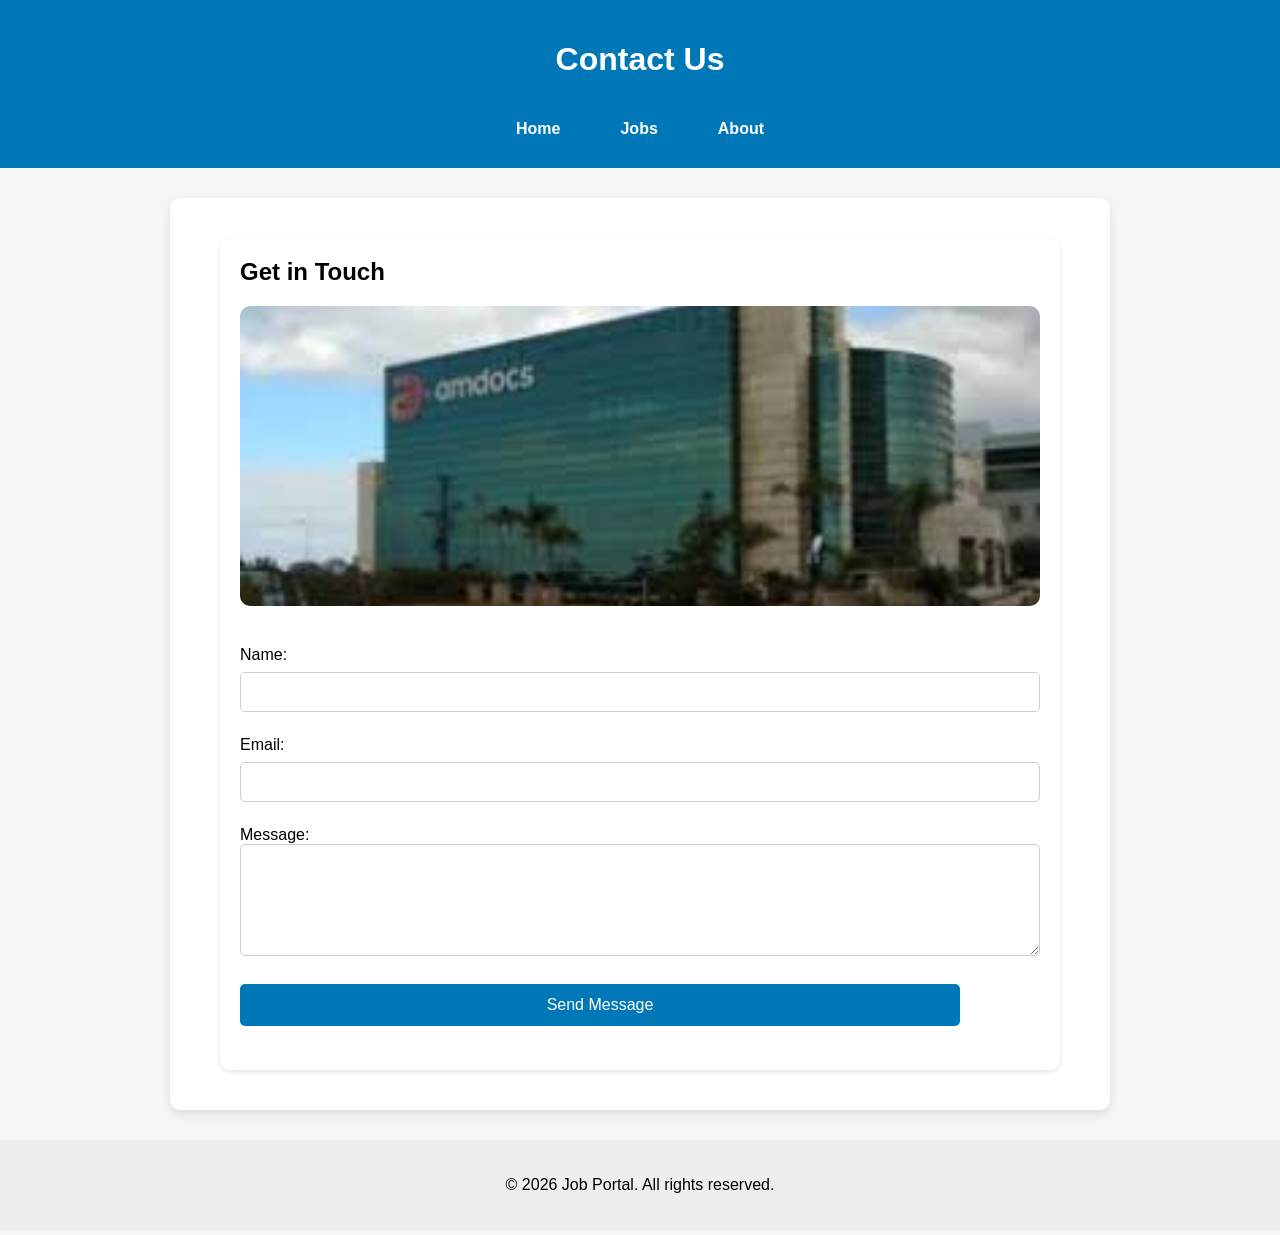
<file: contect.html>
<!DOCTYPE html>
<html lang="en">
<head>
  <meta charset="UTF-8">
  <meta name="viewport" content="width=device-width, initial-scale=1.0">
  <title>Contact Us</title>
  <link rel="stylesheet" href="style.css">
</head>
<body>

  <header>
    <h1>Contact Us</h1>
    <nav>
      <ul>
        <li><a href="index.htML">Home</a></li>
        <li><a href="#">Jobs</a></li>
        <li><a href="about.html">About</a></li>
        
      </ul>
    </nav>
  </header>

  <main>
    <!-- Contact Section -->
    <section>
      <h2>Get in Touch</h2>

      <!-- Image -->
      <img src="[data-uri]"alt="Office Image" width="1px" height="8000px">

      <!-- Contact Form -->
      <form action="#" method="post">
        <p>
          <label for="name">Name:</label><br>
          <input type="text" id="name" name="name" required>
        </p>
        <p>
          <label for="email">Email:</label><br>
          <input type="email" id="email" name="email" required>
        </p>
        <p>
          <label for="message">Message:</label><br>
          <textarea id="message" name="message" rows="5" required></textarea>
        </p>
        <p>
          <input type="submit" value="Send Message">
        </p>
      </form>
    </section>
  </main>

  <footer>
    <p>&copy; 2026 Job Portal. All rights reserved.</p>
  </footer>

</body>
</html>
</file>
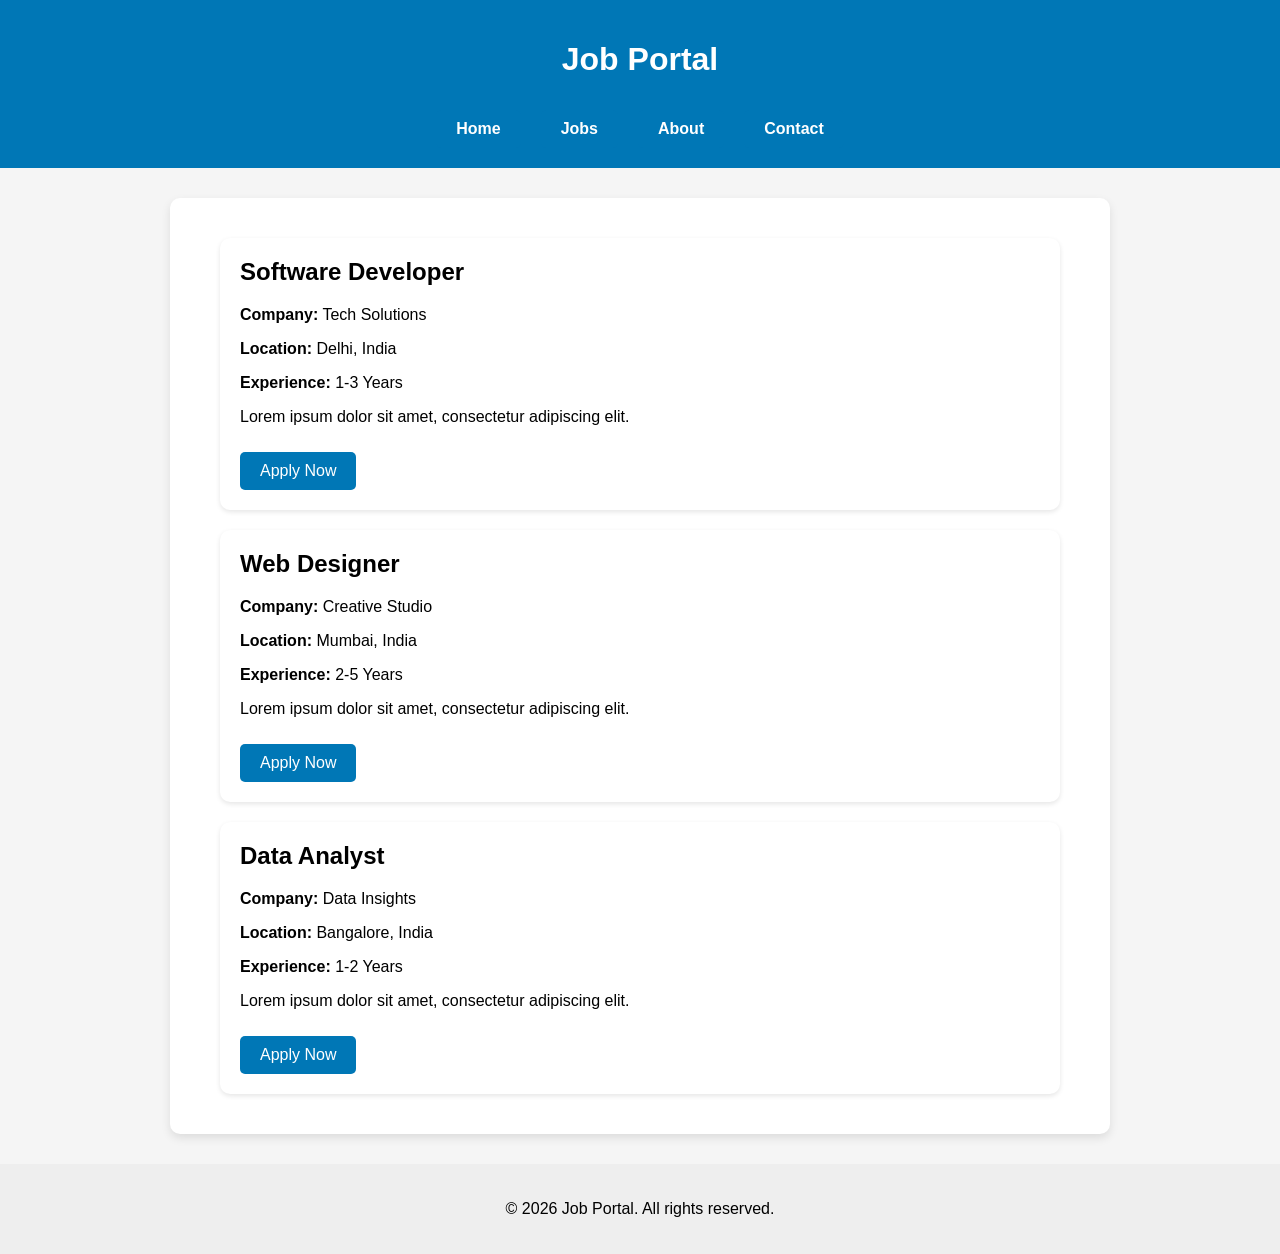
<file: jobs.html>
<!DOCTYPE html>
<html lang="en">
<head>
  <meta charset="UTF-8">
  <meta name="viewport" content="width=device-width, initial-scale=1.0">
  <title>Job Listings</title>
   <link rel="stylesheet" href="style.css">
</head>
<body>

  <header>
    <h1>Job Portal</h1>
    <nav>
      <ul>
        <li><a href="index.html">Home</a></li>
        <li><a href="#">Jobs</a></li>
        <li><a href="#">About</a></li>
        <li><a href="contect.html">Contact</a></li>
      </ul>
    </nav>
  </header>

  <main>
    <!-- Job 1 -->
    <section>
      <h2>Software Developer</h2>
      <p><strong>Company:</strong> Tech Solutions</p>
      <p><strong>Location:</strong> Delhi, India</p>
      <p><strong>Experience:</strong> 1-3 Years</p>
      <p>Lorem ipsum dolor sit amet, consectetur adipiscing elit.</p>
      <a href="#">Apply Now</a>
    </section>

    <!-- Job 2 -->
    <section>
      <h2>Web Designer</h2>
      <p><strong>Company:</strong> Creative Studio</p>
      <p><strong>Location:</strong> Mumbai, India</p>
      <p><strong>Experience:</strong> 2-5 Years</p>
      <p>Lorem ipsum dolor sit amet, consectetur adipiscing elit.</p>
      <a href="#">Apply Now</a>
    </section>

    <!-- Job 3 -->
    <section>
      <h2>Data Analyst</h2>
      <p><strong>Company:</strong> Data Insights</p>
      <p><strong>Location:</strong> Bangalore, India</p>
      <p><strong>Experience:</strong> 1-2 Years</p>
      <p>Lorem ipsum dolor sit amet, consectetur adipiscing elit.</p>
      <a href="#">Apply Now</a>
    </section>
  </main>

  <footer>
    <p>&copy; 2026 Job Portal. All rights reserved.</p>
  </footer>

</body>
</html>
</file>
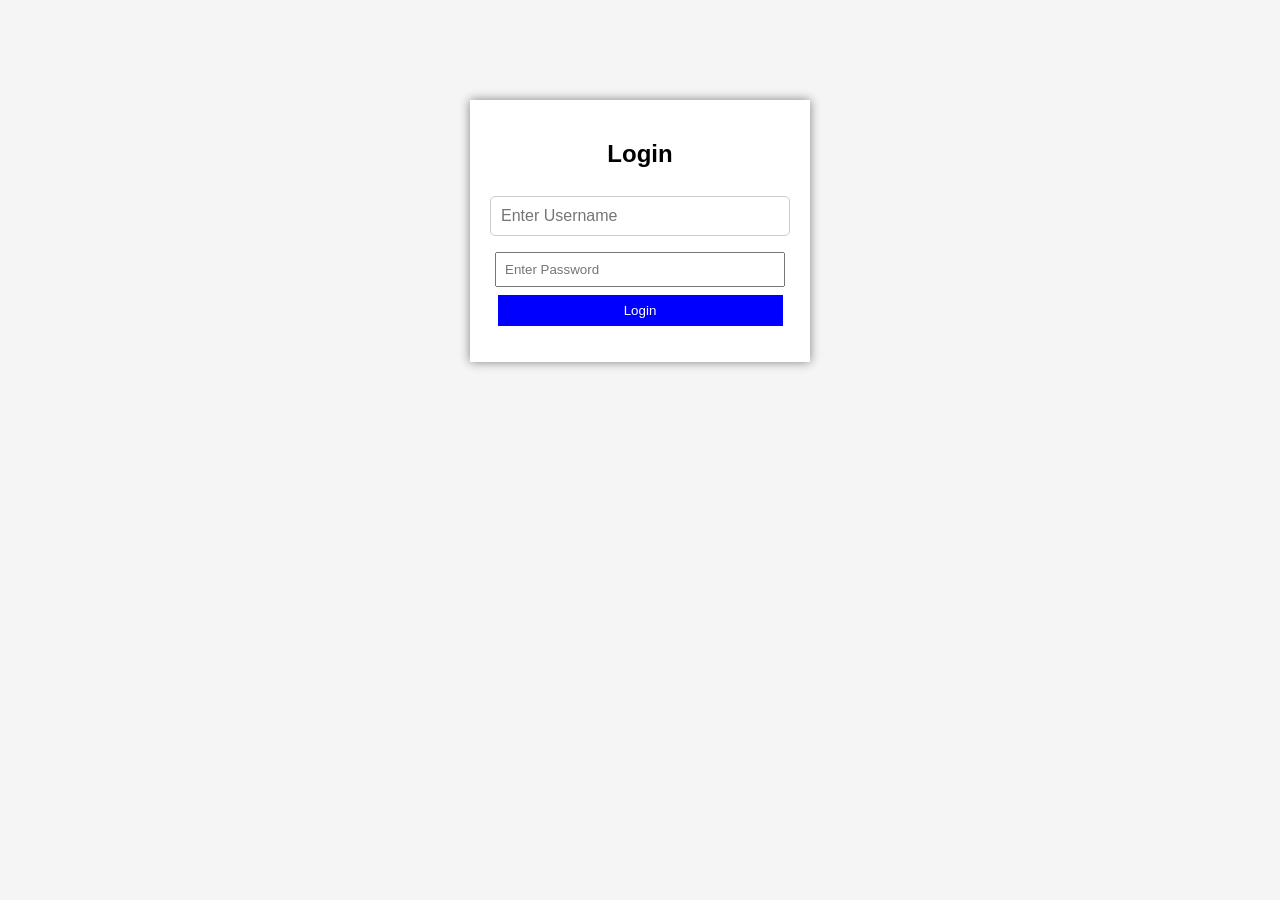
<file: register.html>
<!DOCTYPE html>
<html>
<head>
    <title>Login System</title>
    <link rel="stylesheet" href="style.css">
</head>
<body>

<div class="login-box">
    <h2>Login</h2>

    <input type="text" id="username" placeholder="Enter Username">
    <input type="password" id="password" placeholder="Enter Password">

    <button onclick="login()">Login</button>

    <p id="message"></p>
</div>

<script src="script.js"></script>
</body>
</html>
</file>
<file: style.css>
body {
    font-family: Arial, sans-serif;
    background-color: #f2f2f2;
}

.login-box {
    width: 300px;
    margin: 100px auto;
    background: white;
    padding: 20px;
    box-shadow: 0px 0px 10px gray;
    text-align: center;
}

input {
    width: 90%;
    padding: 8px;
    margin: 8px 0;
}

button {
    width: 95%;
    padding: 8px;
    background: blue;
    color: white;
    border: none;
    cursor: pointer;
}

#message {
    color: red;
}

.my{
     width: 700px;
     height: 500px;
    margin: 100px auto;
    background: white;
    padding: 20px;
    box-shadow: 0px 0px 10px gray;
    text-align: center;
    direction: inherit;
    text-align: left;
}
 body {
  font-family: Arial, sans-serif;
  background-color: #f5f5f5;
  margin: 0;
  padding: 0;
}

/* Header */
header {
  background-color: #0077b6;
  color: white;
  padding: 20px;
  text-align: center;
}

/* Navigation menu */
nav ul {
  list-style-type: none;
  padding: 0;
  display: flex;
  justify-content: center;
  gap: 20px;
}

nav a {
  text-decoration: none;
  color: white;
  font-weight: bold;
}

/* Job Sections */
main section {
  background-color: white;
  margin: 20px auto;
  padding: 20px;
  border-radius: 10px;
  max-width: 800px;
  box-shadow: 0 2px 5px rgba(0,0,0,0.1);
}

main section h2 {
  margin-top: 0;
}

/* Apply Button */
a {
  display: inline-block;
  background-color: #0077b6;
  color: white;
  padding: 10px 20px;
  border-radius: 5px;
  text-decoration: none;
  margin-top: 10px;
}

a:hover {
  background-color: #005f87;
}

/* Footer */
footer {
  text-align: center;
  padding: 20px;
  background-color: #eee;
  margin-top: 20px;
}
/*contect*/
body {
  font-family: Arial, sans-serif;
  margin: 0;
  padding: 0;
  background-color: #f5f5f5;
}

/* Header */
header {
  background-color: #0077b6;
  color: white;
  padding: 20px;
  text-align: center;
}
 
nav ul {
  list-style: none;
  padding: 0;
  display: flex;
  justify-content: center;
  gap: 20px;
  margin: 10px 0 0 0;
}

nav a {
  color: white;
  text-decoration: none;
  font-weight: bold;
}

nav a:hover {
  text-decoration: underline;
} */

/* Main Section 
main {
  max-width: 900px;
  margin: 30px auto;
  padding: 20px;
  background-color: white;
  border-radius: 10px;
  box-shadow: 0 4px 10px rgba(0,0,0,0.1);
}

main section img {
  width: 100%;
  max-height: 300px;
  object-fit: cover;
  border-radius: 10px;
  margin-bottom: 20px;
}

/* Form Styles */
form p {
  margin-bottom: 15px;
}

input[type="text"],
input[type="email"],
textarea {
  width: 100%;
  padding: 10px;
  border: 1px solid #ccc;
  border-radius: 5px;
  box-sizing: border-box;
  font-size: 16px;
}

textarea {
  resize: vertical;
}

input[type="submit"] {
  background-color: #0077b6;
  color: white;
  border: none;
  padding: 12px 25px;
  border-radius: 5px;
  cursor: pointer;
  font-size: 16px;
  transition: background-color 0.3s, transform 0.3s;
}

input[type="submit"]:hover {
  background-color: #005f87;
  transform: scale(1.05);
}

/* Footer */
footer {
  text-align: center;
  padding: 20px;
  background-color: #eee;
  margin-top: 20px;
}

/* Responsive */
@media (max-width: 600px) {
  nav ul {
    flex-direction: column;
    gap: 10px;
  }
}

/*about*/

 body {
      font-family: Arial, sans-serif;
      margin: 0;
      padding: 0;
      background-color: #f5f5f5;
    }

    /* Header */
    header {
      background-color: #0077b6;
      color: white;
      padding: 20px;
      text-align: center;
    }

    nav ul {
      list-style: none;
      padding: 0;
      display: flex;
      justify-content: center;
      gap: 20px;
      margin: 10px 0 0 0;
    }

    nav a {
      color: white;
      text-decoration: none;
      font-weight: bold;
    }

    nav a:hover {
      text-decoration: underline;
    }

    /* Main Section */
    main {
      max-width: 900px;
      margin: 30px auto;
      padding: 20px;
      background-color: white;
      border-radius: 10px;
      box-shadow: 0 4px 10px rgba(0,0,0,0.1);
    }

    main img {
      width: 100%;
      max-height: 300px;
      object-fit: cover;
      border-radius: 10px;
      margin-bottom: 20px;
    }

    /* Owner Section */
    .owner {
      display: flex;
      align-items: center;
      gap: 15px;
      margin-bottom: 15px;
    }

    .owner img {
      width: 150px;
      height: 150px;
      object-fit: cover;
      border-radius: 50%;
    }

    /* Google Map */
    iframe {
      width: 100%;
      max-width: 100%;
      height: 450px;
      border: 0;
      border-radius: 10px;
      margin-top: 20px;
    }

    /* Footer */
    footer {
      text-align: center;
      padding: 20px;
      background-color: #eee;
      margin-top: 20px;
    }

    /* Responsive */
    @media (max-width: 700px) {
      .owner {
        flex-direction: column;
        align-items: flex-start;
      }

      nav ul {
        flex-direction: column;
        gap: 10px;
      }
    }
</file>
